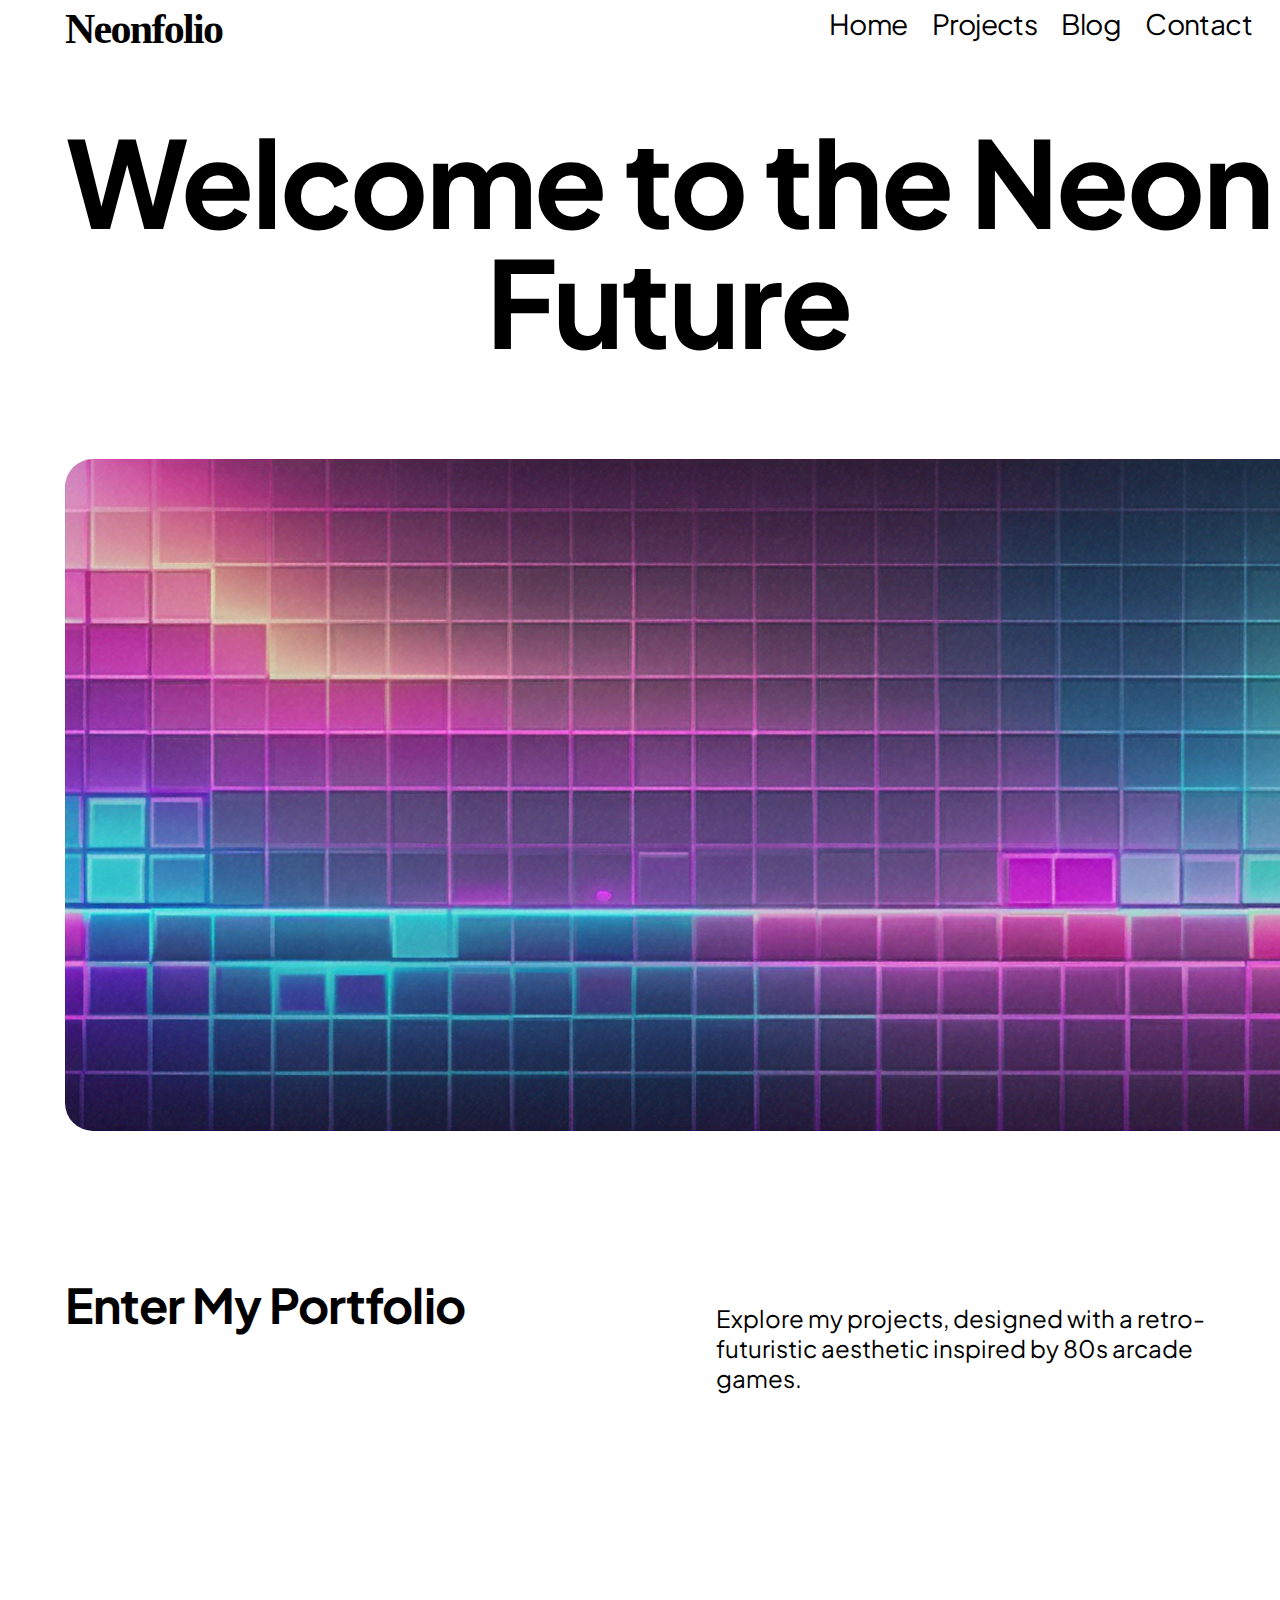
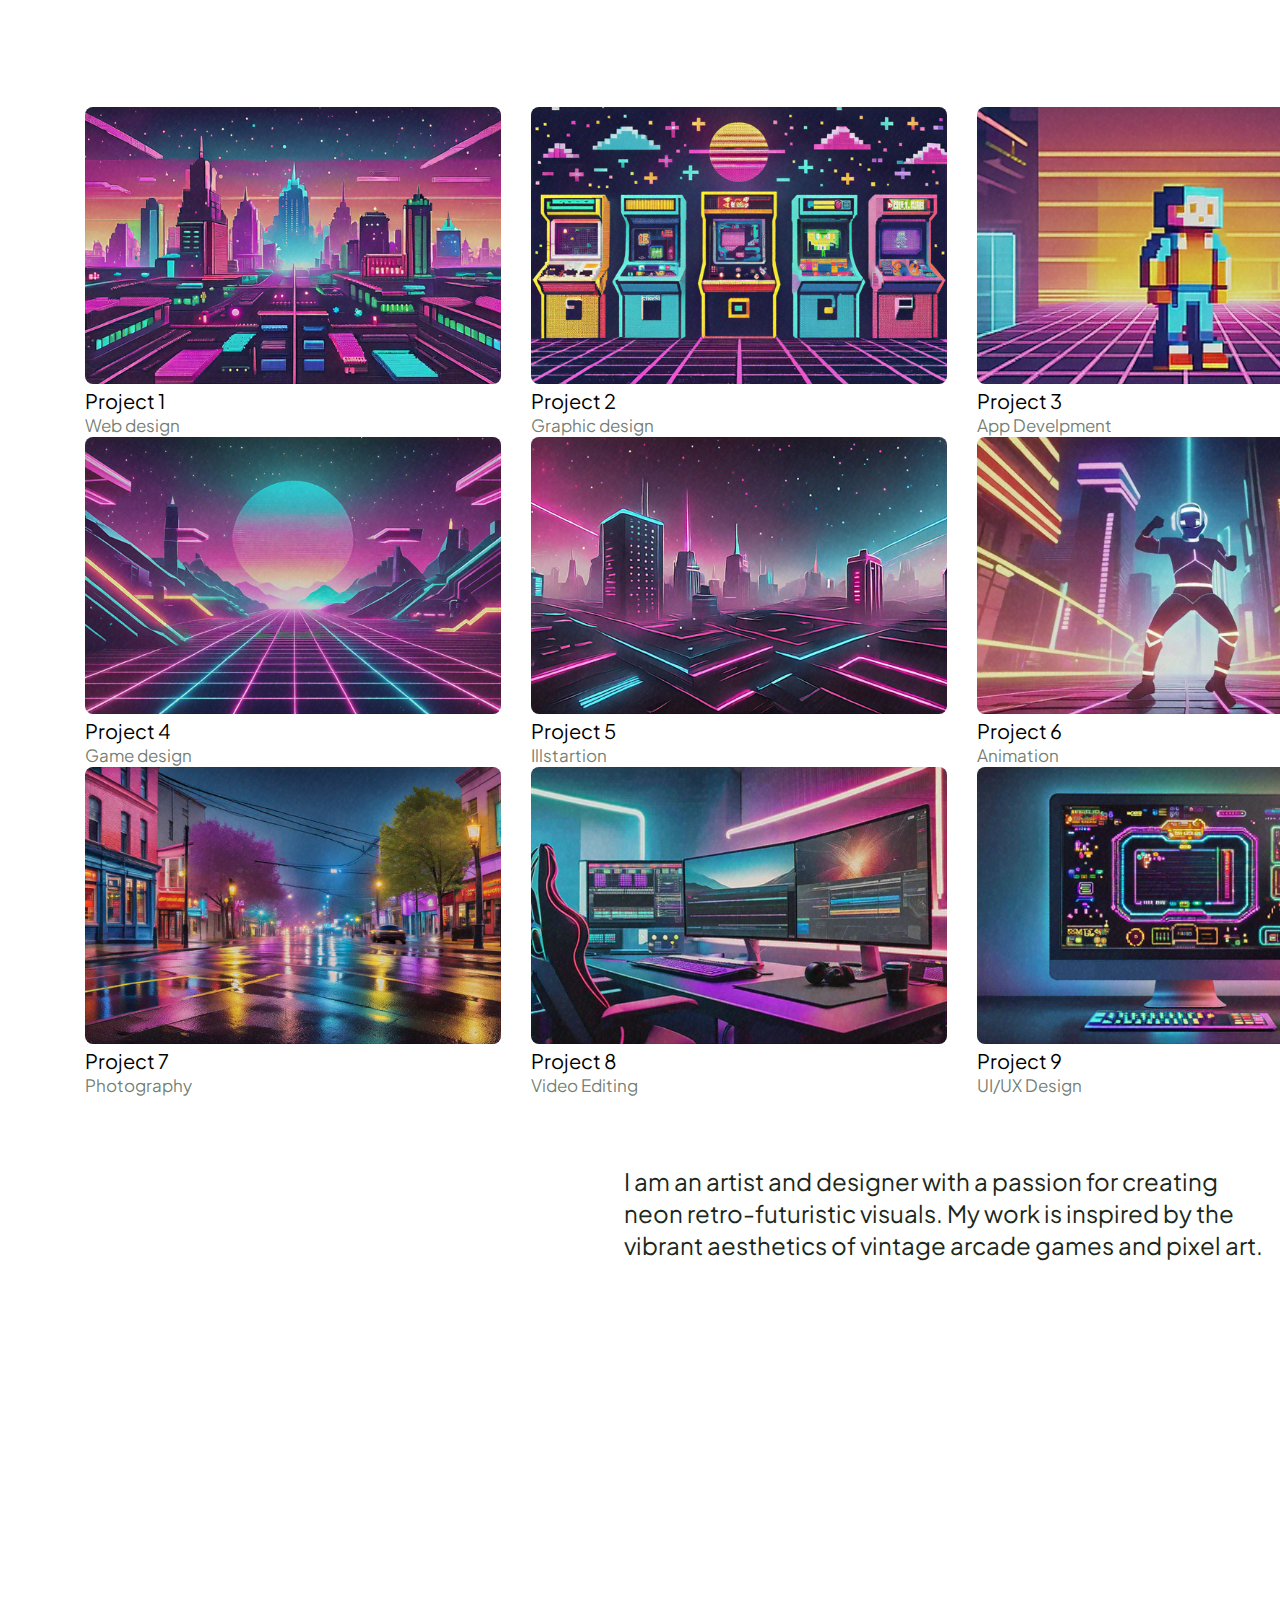
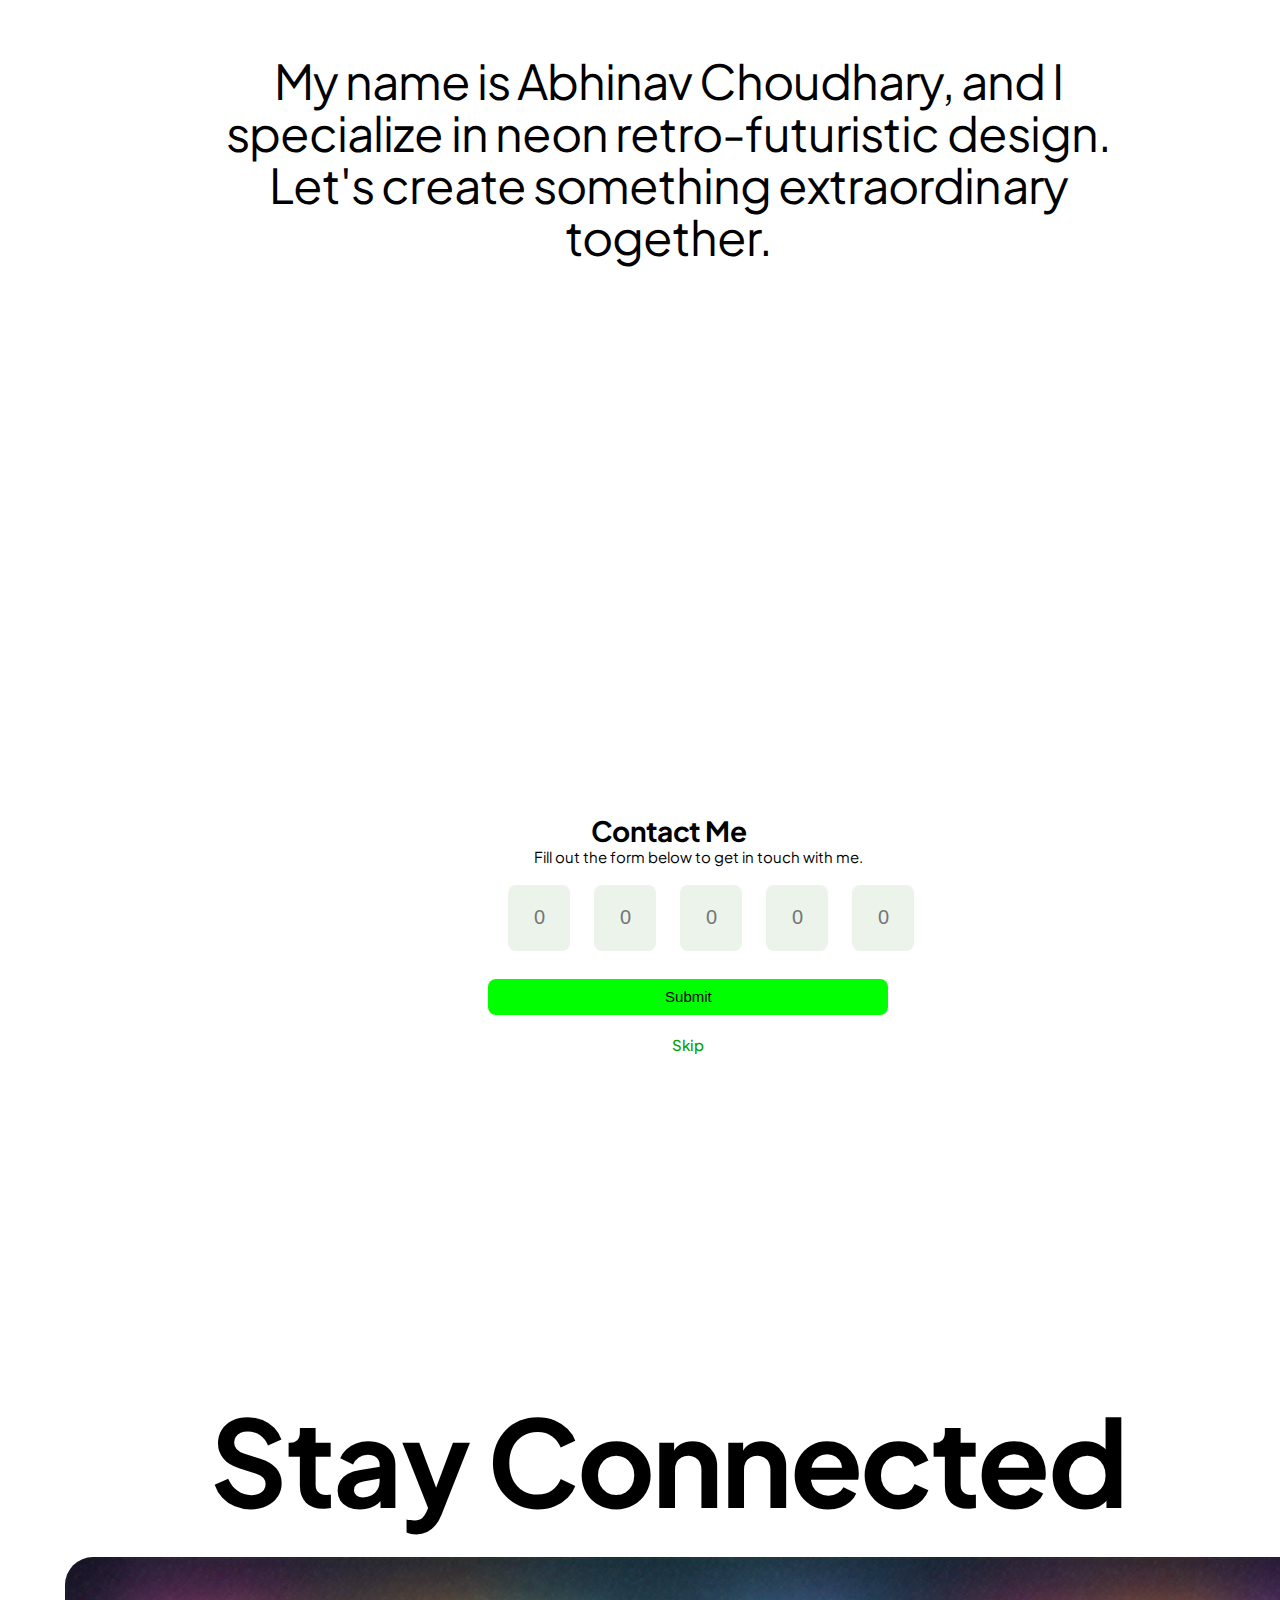
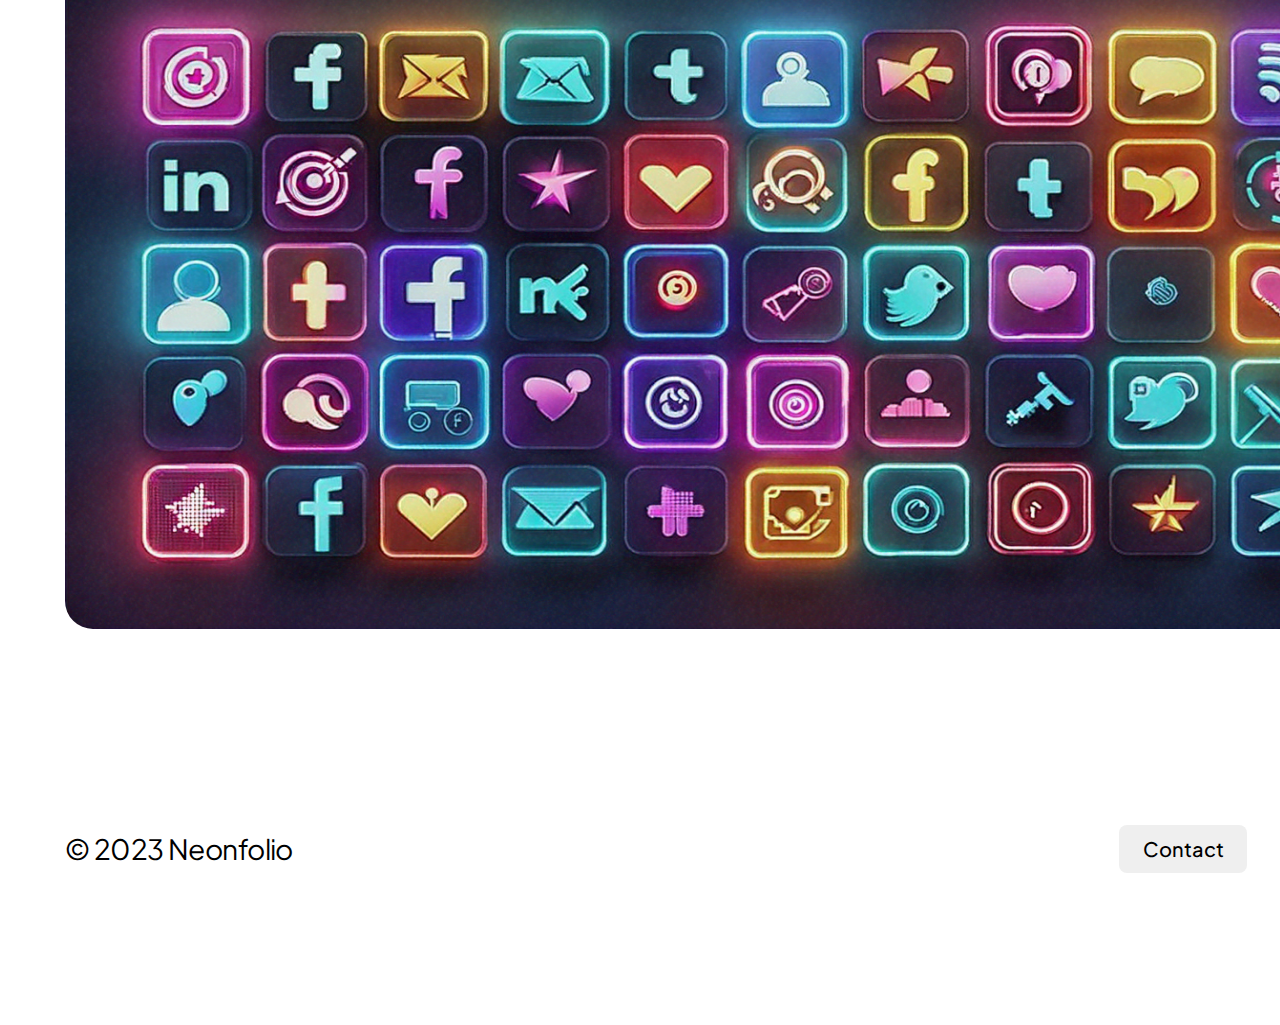
<file: index.html>
<!DOCTYPE html>
<html>
    <head>
        <link rel="stylesheet" href="project.css">
        <link href="https://fonts.googleapis.com/css2?family=Plus+Jakarta+Sans:wght@400;700&display=swap" rel="stylesheet">

    </head>
    <body>
    <div class="Main">    
        <div class="navigation">
            <div class="icon">
                <div class="neonfolio">Neonfolio</div>
            </div>
            <div class="links">
                <div class="nav">Home</div>
                <div class="nav">Projects</div>
                <div class="nav">Blog</div>
                <div class="nav">Contact</div>
            </div>
        </div>
        <div class="heading-section">
            <h1 class="heading">Welcome to the Neon Future</h1>
            <br>
            <img src="img1.png" class="img1">
        </div>
        <div id="first-descpt">
            <div class="container">
                <div class="portfolio">Enter My Portfolio</div>
                <div class="description">
                    <p>Explore my projects, designed with a retro-futuristic aesthetic inspired by 80s arcade games.</p>
                </div>
            </div>
        </div>
        <div class="project-flex">
            <div class="row1">
                <div class="projects">
                    <img src="pr 1.png">
                    <div class="project-name">Project 1</div>
                    <div class="project-despt">Web design</div>
                </div>
                <div class="projects">
                    <img src="pr 2.png">
                    <div class="project-name">Project 2</div>
                    <div class="project-despt">Graphic design</div>
                </div>
                <div class="projects">
                    <img src="pr 3.png">
                    <div class="project-name">Project 3</div>
                    <div class="project-despt">App Develpment</div>
                </div>
            </div>
            <div class="row2">
                <div class="projects">
                    <img src="pr 4.png">
                    <div class="project-name">Project 4</div>
                    <div class="project-despt">Game design</div>
                </div>
                <div class="projects">
                    <img src="pr 5.png">
                    <div class="project-name">Project 5</div>
                    <div class="project-despt">Illstartion</div>
                </div>
                <div class="projects">
                    <img src="pr 6.png">
                    <div class="project-name">Project 6</div>
                    <div class="project-despt">Animation</div>
                </div>
            </div>
            <div class="row3">
                <div class="projects">
                    <img src="pr 7.png">
                    <div class="project-name">Project 7</div>
                    <div class="project-despt">Photography</div>
                </div>
                <div class="projects">
                    <img src="pr 8.png">
                    <div class="project-name">Project 8</div>
                    <div class="project-despt">Video Editing</div>
                </div>
                <div class="projects">
                    <img src="pr 9.png">
                    <div class="project-name">Project 9</div>
                    <div class="project-despt">UI/UX Design</div>
                </div>
            </div>

        </div>
        <div class="text-para">
            <div class="text">
                I am an artist and designer with a passion for creating neon retro-futuristic visuals. My work is inspired by the vibrant aesthetics of vintage arcade games and pixel art.
            </div>
        </div>
        <div class="about">
            <div class="about-descpt">My name is Abhinav Choudhary, and I specialize in neon retro-futuristic design. Let's create something extraordinary together.</div>
        </div>
        <div class="overboarding">
            <div class="main-container">
                <div class="instruction-container">
                    <div class="contactme">
                        Contact Me
                    </div>
                    <div class="descpt">
                        Fill out the form below to get in touch with me.
                    </div>
                </div>
                <div class="input-container">
                    <input class="input" placeholder="0" >
                    <input class="input" placeholder="0">
                    <input class="input" placeholder="0">
                    <input class="input" placeholder="0">
                    <input class="input" placeholder="0">
                </div>
                <button class="submit">Submit</button>
                <div class="skip">Skip</div>
            </div>
        </div>
        <div class="landing-page">
            <div class="stay-connected">Stay Connected</div>
            <br>
            <img src="img 2.png" class="img2">
        </div>
        <div class="footer">
            <div class="footer-container">
                <div class="pagelink">
                    <div class="link-text">© 2023 Neonfolio</div>
                </div>
                <button class="contact-button">Contact</button>
            </div>
        </div>
    </div>
    </body>
</html>
</file>
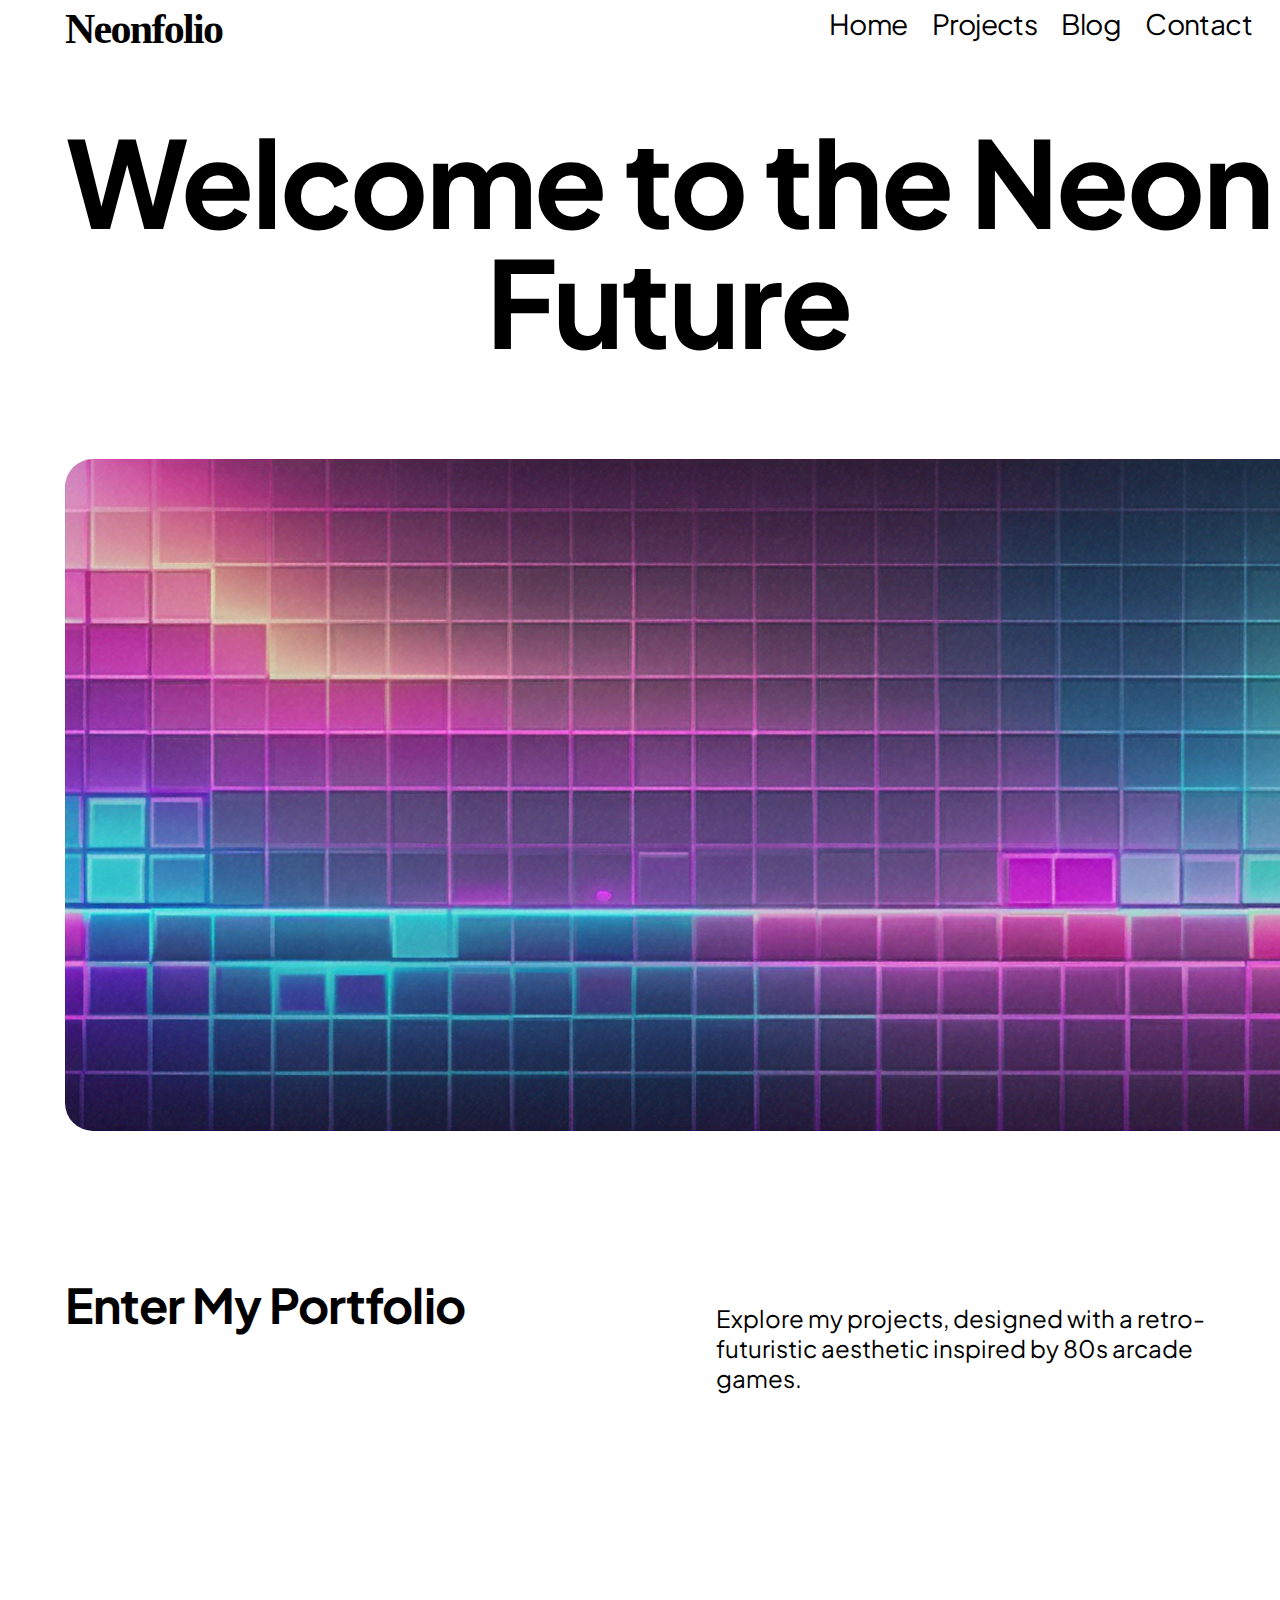
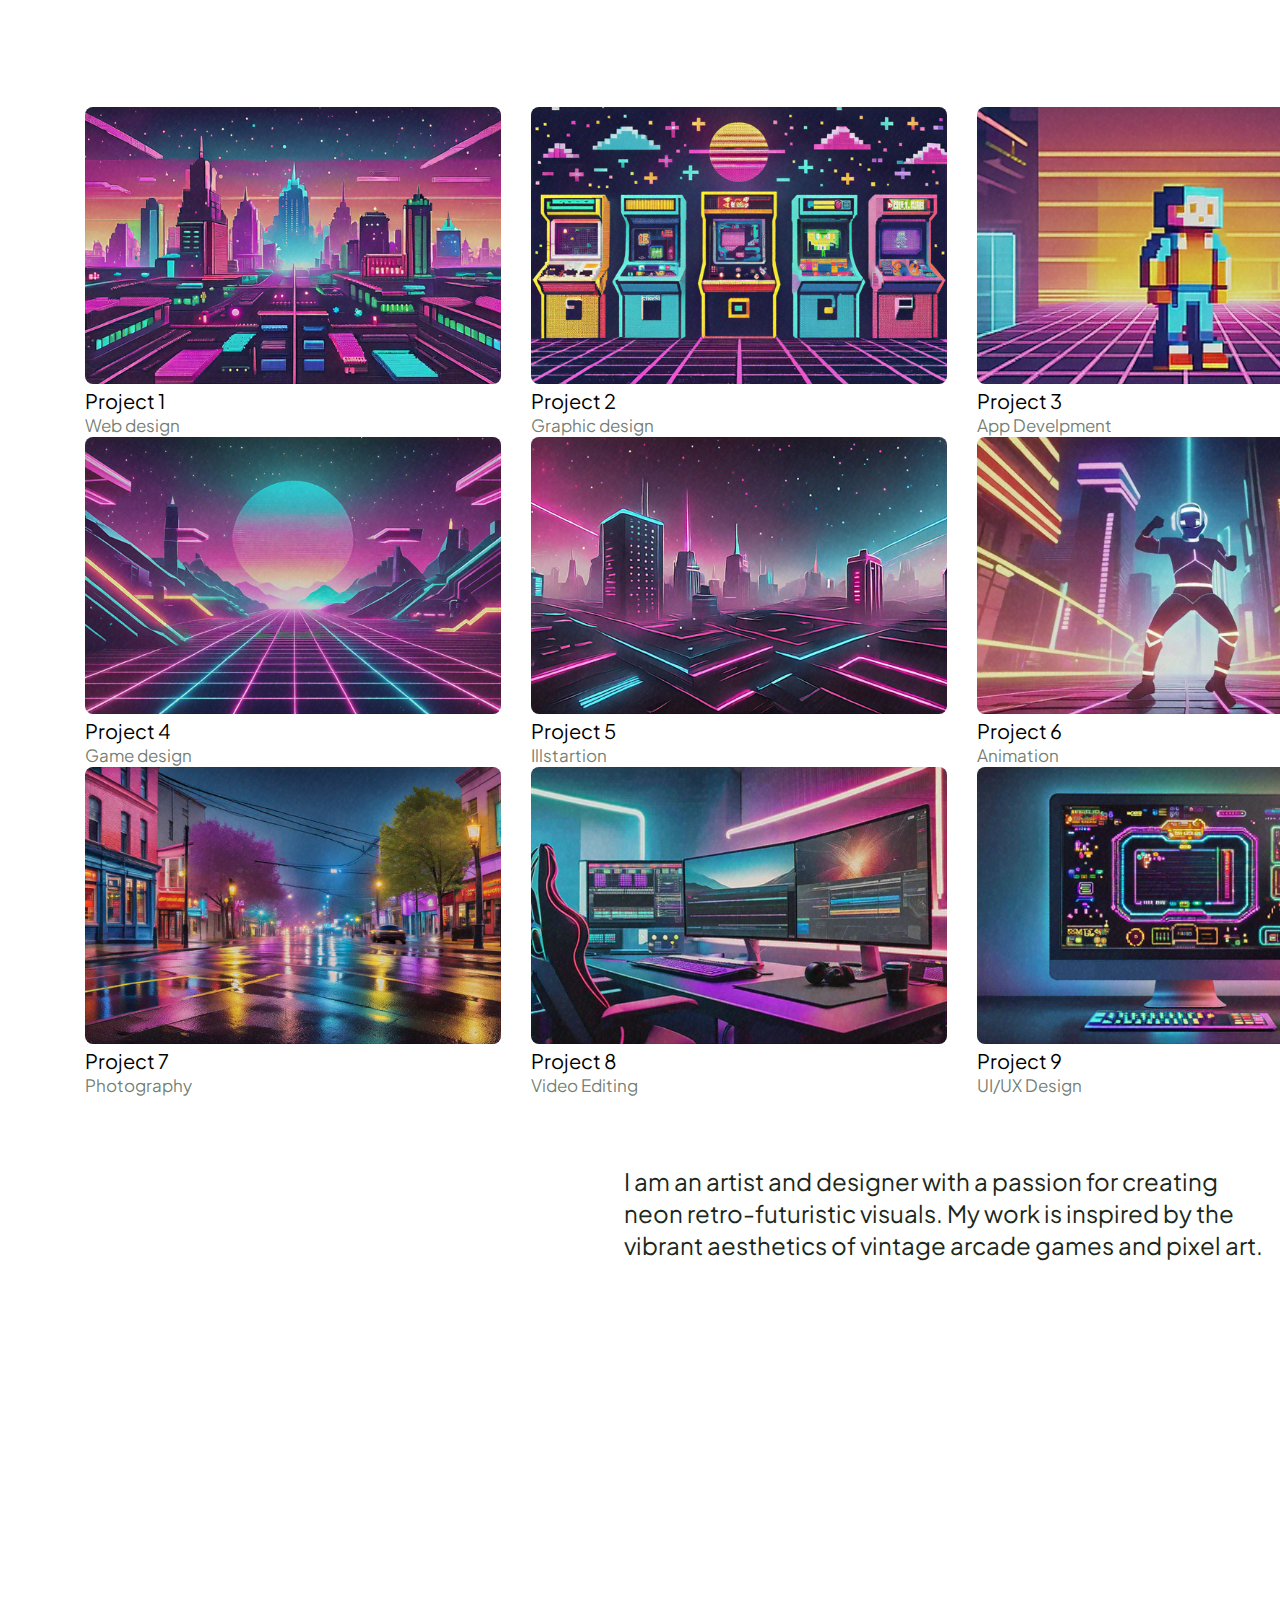
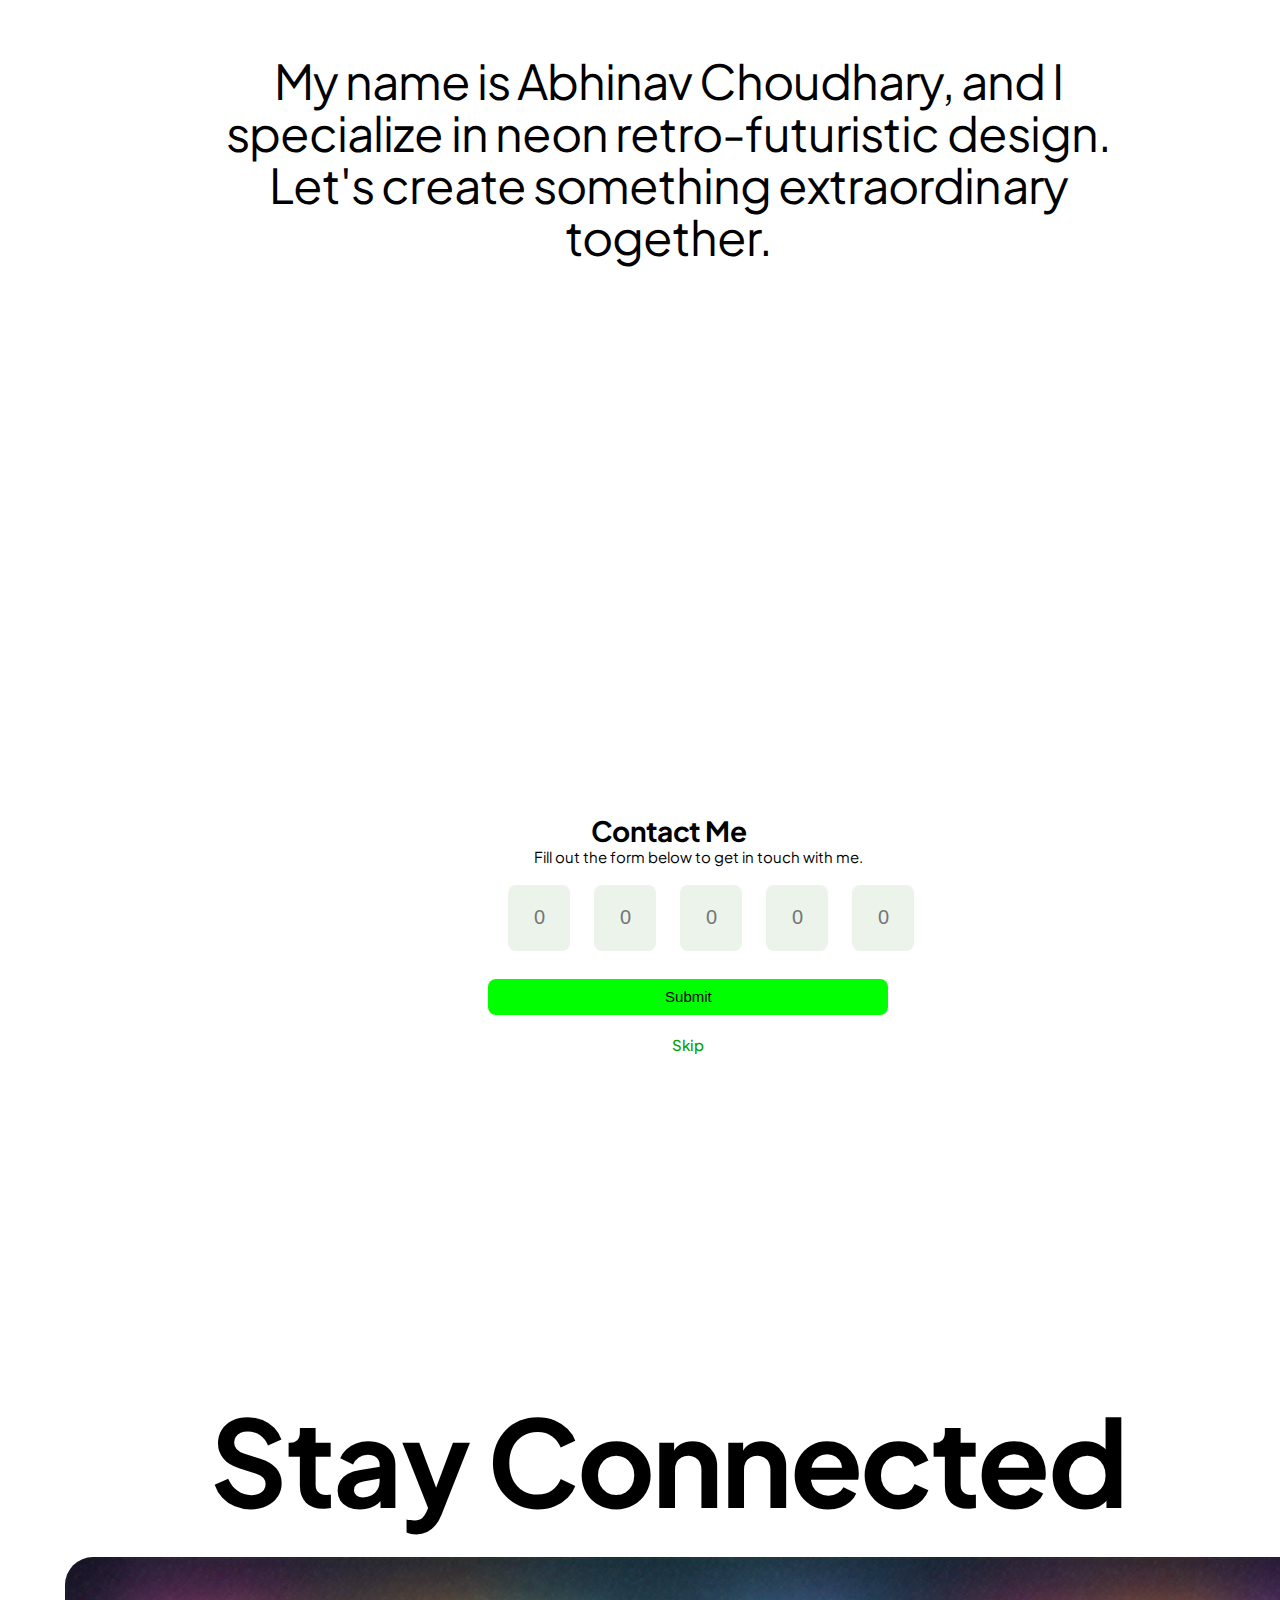
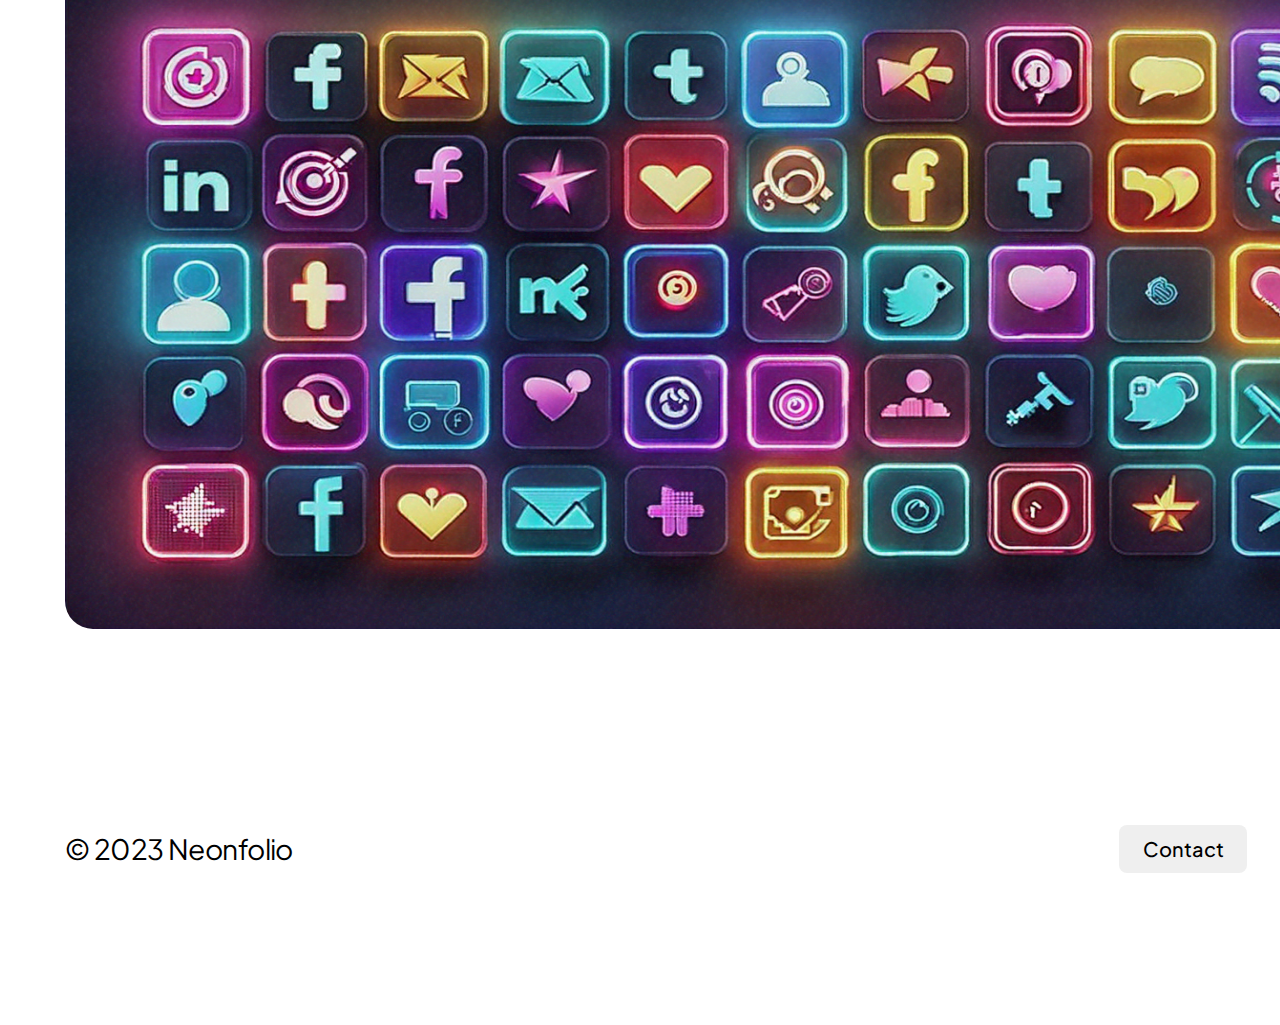
<file: project.html>
<!DOCTYPE html>
<html>
    <head>
        <link rel="stylesheet" href="project.css">
        <link href="https://fonts.googleapis.com/css2?family=Plus+Jakarta+Sans:wght@400;700&display=swap" rel="stylesheet">

    </head>
    <body>
    <div class="Main">    
        <div class="navigation">
            <div class="icon">
                <div class="neonfolio">Neonfolio</div>
            </div>
            <div class="links">
                <div class="nav">Home</div>
                <div class="nav">Projects</div>
                <div class="nav">Blog</div>
                <div class="nav">Contact</div>
            </div>
        </div>
        <div class="heading-section">
            <h1 class="heading">Welcome to the Neon Future</h1>
            <br>
            <img src="img1.png" class="img1">
        </div>
        <div id="first-descpt">
            <div class="container">
                <div class="portfolio">Enter My Portfolio</div>
                <div class="description">
                    <p>Explore my projects, designed with a retro-futuristic aesthetic inspired by 80s arcade games.</p>
                </div>
            </div>
        </div>
        <div class="project-flex">
            <div class="row1">
                <div class="projects">
                    <img src="pr 1.png">
                    <div class="project-name">Project 1</div>
                    <div class="project-despt">Web design</div>
                </div>
                <div class="projects">
                    <img src="pr 2.png">
                    <div class="project-name">Project 2</div>
                    <div class="project-despt">Graphic design</div>
                </div>
                <div class="projects">
                    <img src="pr 3.png">
                    <div class="project-name">Project 3</div>
                    <div class="project-despt">App Develpment</div>
                </div>
            </div>
            <div class="row2">
                <div class="projects">
                    <img src="pr 4.png">
                    <div class="project-name">Project 4</div>
                    <div class="project-despt">Game design</div>
                </div>
                <div class="projects">
                    <img src="pr 5.png">
                    <div class="project-name">Project 5</div>
                    <div class="project-despt">Illstartion</div>
                </div>
                <div class="projects">
                    <img src="pr 6.png">
                    <div class="project-name">Project 6</div>
                    <div class="project-despt">Animation</div>
                </div>
            </div>
            <div class="row3">
                <div class="projects">
                    <img src="pr 7.png">
                    <div class="project-name">Project 7</div>
                    <div class="project-despt">Photography</div>
                </div>
                <div class="projects">
                    <img src="pr 8.png">
                    <div class="project-name">Project 8</div>
                    <div class="project-despt">Video Editing</div>
                </div>
                <div class="projects">
                    <img src="pr 9.png">
                    <div class="project-name">Project 9</div>
                    <div class="project-despt">UI/UX Design</div>
                </div>
            </div>

        </div>
        <div class="text-para">
            <div class="text">
                I am an artist and designer with a passion for creating neon retro-futuristic visuals. My work is inspired by the vibrant aesthetics of vintage arcade games and pixel art.
            </div>
        </div>
        <div class="about">
            <div class="about-descpt">My name is Abhinav Choudhary, and I specialize in neon retro-futuristic design. Let's create something extraordinary together.</div>
        </div>
        <div class="overboarding">
            <div class="main-container">
                <div class="instruction-container">
                    <div class="contactme">
                        Contact Me
                    </div>
                    <div class="descpt">
                        Fill out the form below to get in touch with me.
                    </div>
                </div>
                <div class="input-container">
                    <input class="input" placeholder="0" >
                    <input class="input" placeholder="0">
                    <input class="input" placeholder="0">
                    <input class="input" placeholder="0">
                    <input class="input" placeholder="0">
                </div>
                <button class="submit">Submit</button>
                <div class="skip">Skip</div>
            </div>
        </div>
        <div class="landing-page">
            <div class="stay-connected">Stay Connected</div>
            <br>
            <img src="img 2.png" class="img2">
        </div>
        <div class="footer">
            <div class="footer-container">
                <div class="pagelink">
                    <div class="link-text">© 2023 Neonfolio</div>
                </div>
                <button class="contact-button">Contact</button>
            </div>
        </div>
    </div>
    </body>
</html>
</file>
<file: project.css>
.Main{
    padding-left: 4.5%;
}
.navigation{
    display: flex;
    justify-content: space-between;
}
.icon{
    display: flex;
    width: Hug (165px)px;
    height: Fixed (48px)px;
    gap: 12px;
    justify-self: start;
}
.neonfolio{
    display: flex;
    font-family: Source Serif 4;
    font-size: 42px;
    font-weight: 600;
    line-height: 42px;
    letter-spacing: -0.04em;
    text-align: left;
    justify-content:left;
    width: 165px;
    height: 28px;
}
.links{
    width: 453px;
    height: 32px;
}
.nav{
    display: inline;
    font-family: Plus Jakarta Sans;
    font-size: 28px;
    font-weight: 400;
    line-height: 32px;
    letter-spacing: -0.02em;
    text-align: left;
    width: 80px;
    height: 32px;
    padding: 10px;
}
.nav:hover{
    text-decoration: underline;
    cursor: pointer;
    font-size: 30px;
}
.heading{
    font-family: Plus Jakarta Sans;
    font-size: 120px;
    font-weight: 700;
    line-height: 120px;
    letter-spacing: -0.02em;
    text-align: center;
}
.img1{ 
    width: 1344px;
    height: 672px;
    border-radius: 28px;
    border: 1.5px 0px 0px 0px;
    text-align: center;
}
#first-descpt{
    width: 1,344px;
    height: 360px;
    padding: 96px 0px 96px 0px;
    gap: 96px;
    border: 0px 0px 1.5px 0px;
}
.container{
    display: flex;
    width: 1,344px;
    height: 168px;
    padding: 48px 0px 48px 0px;
    gap: 96px;
    justify-content: space-between;
}
.portfolio{
    font-family: Plus Jakarta Sans;
    font-size: 48px;
    font-weight: 700;
    line-height: 52px;
    letter-spacing: -0.02em;
    text-align: left;
    width: 624px;
    height: 52px;
}
.description{
    font-family: Plus Jakarta Sans;
    font-size: 24px;
    font-weight: 400;
    text-align: left;
    width: 624px;
    height: 64px;
}
.project-flex{
    margin: 20px;
}
.row1, .row2, .row3{
    display: flex;
    gap:30px;
}
img{
    width: 416px;
    height: 277px;
    border-radius: 8px;
    border: 1.5px;
    /* width: 100%; */
}
.project-name{
    font-family: Plus Jakarta Sans;
    font-size: 20px;
    font-weight: 400;
    text-align: left;
}
.project-despt{
    font-family: Plus Jakarta Sans;
    font-size: 17px;
    font-weight: 400;
    line-height: 24px;
    text-align: left;
    color:rgba(20, 46, 20, 0.62);
}
.text-para{
    display: flex;
    width: 1,344px;
    height: 250px;
    padding: 48px 0px 48px 0px;
    gap: 48px;
    justify-content: end;
}
.text{
    font-family: Plus Jakarta Sans;
    font-size: 24px;
    font-weight: 400;
    line-height: 32px;
    text-align: left;
    width: 648px;
    height: 154px;
    color:rgba(27, 40, 27, 1);
}
.about{
    display: flex;
    width: 1,344px;
    height: 348px;
    padding: 96px 0px 96px 0px;
    border: 0px 0px 1.5px 0px;
    justify-content: center;
    align-items: center;

}
.about-descpt{
    font-family: Plus Jakarta Sans;
    font-size: 48px;
    font-weight: 400;
    line-height: 52px;
    letter-spacing: -0.02em;
    text-align: center;
    width: 900px;
    height: 156px;
    max-width: 900px;
}
.overboarding{
    display: flex;
    width: 1,344px;
    height: 700px;
    min-height: 700px;
    padding: 200px 0px 0px 0px;
    gap: 48px;
    justify-content: center;
    align-items: center;
}
.main-container{
    width: 400px;
    height: 276px;
    gap: 32px;
}
.instruction-container{
    width: 400px;
    height: 60px;
    gap: 8px;
}
.contactme{
    display: flex;
    justify-content: center;
    font-family: Plus Jakarta Sans;
    font-size: 28px;
    font-weight: 700;
    line-height: 32px;
    letter-spacing: -0.02em;
    text-align: center;
}
.descpt{
    display: flex;
    justify-content: center;
    font-family: Plus Jakarta Sans;
    font-size: 15px;
    font-weight: 400;
    line-height: 20px;
    text-align: center;
    margin-bottom: 20px;
    width: 400px;
    height: 20px;
    margin-left: 30px;
}
.input-container{
    width: 600px;
    height: 64px;
    padding: 10px;
    margin-left: 20px;
 }
 .input{
    width: 30px;
    height: 50px;
    padding: 8px 16px 8px 16px;
    border-radius: 8px;
    border: none;
    background: rgba(37, 126, 37, 0.09);
    margin-left: 10px;
    margin-right: 10px;
    font-size: 20px;
    text-align: center;
} 
.submit{
    width: 100%;
    height: 36px;
    padding: 8px 16px 8px 16px;
    border-radius: 8px;
    background-color:rgba(0, 255, 0, 1);
    margin: 20px;
    border: none;
    font-size: 15px;
}
.submit:hover{
    cursor: pointer;
}
.submit:active{
    opacity: 0.5;
}
.skip{
    display: flex;
    justify-content: center;
    font-family: Plus Jakarta Sans;
    font-size: 15px;
    font-weight: 500;
    line-height: 20px;
    text-align: left;
    color: rgba(0, 161, 0, 1);
    margin-left: 40px;
}
.skip:hover{
    cursor: pointer;
    font-size: 20px;
}
.skip:active{
    opacity: 0.5;
}
.landing-page{
    width: 1,344px;
    height: 1,032px;
    padding: 96px 0px 96px 0px;
    gap: 48px;
    border: 0px 0px 1.5px 0px;
}
.stay-connected{
    font-family: Plus Jakarta Sans;
    font-size: 120px;
    font-weight: 700;
    line-height: 120px;
    letter-spacing: -0.02em;
    text-align: center;
    font-family: Plus Jakarta Sans;
    font-size: 120px;
    font-weight: 700;
    line-height: 120px;
    letter-spacing: -0.02em;
    text-align: center;
    margin-bottom: 20px;
}
.img2{
    width: 1344px;
    height: 672px;
    gap: 0px;
    border-radius: 28px;
    border: 1.5px 0px 0px 0px;
}
.footer{
    width: 1,344px;
    height: 168px;
    padding: 96px 0px 24px 0px;
    gap: 24px;
    border: 1.5px 0px 0px 0px;
}
.footer-container{
    display: flex;
    width: 1,344px;
    height: 48px;
    gap: 0px;
    justify-content: space-between;
    align-items: center;
}
.page-link{
    width: 230px;
    height: 32px;
}
.link-text{
    font-family: Plus Jakarta Sans;
    font-size: 28px;
    font-weight: 400;
    line-height: 32px;
    letter-spacing: -0.02em;
    text-align: left;
}
.contact-button{
    font-family: Plus Jakarta Sans;
    font-size: 20px;
    font-weight: 500;
    line-height: 24px;
    text-align: left;
    width: 128px;
    height: 48px;
    padding: 12px 24px 12px 24px;
    border-radius: 8px;
    border: 1.5px;
    margin-right: 25px;
    cursor: pointer;
}
.contact-button:active{
    opacity: 0.5;
}

@media (max-width: 1024px) {
    .heading {
        font-size: 7vw;
    }
    .projects {
        flex-basis: calc(100% / 3 - 20px);
    }
}
@media screen and (max-width: 1024px) {
    .Main {
        padding-left: 2%;
        padding-right: 2%;
    }

    .heading {
        font-size: 80px;
        line-height: 90px;
    }

    .img1, .img2 {
        width: 100%;
        height: auto;
    }

    .navigation {
        flex-direction: column;
        align-items: center;
        gap: 20px;
    }

    .links {
        width: 100%;
        text-align: center;
    }

    .nav {
        font-size: 24px;
        padding: 8px;
    }

    .portfolio {
        font-size: 36px;
        width: 100%;
    }

    .container {
        flex-direction: column;
        gap: 30px;
        height: auto;
    }

    .description {
        width: 100%;
    }

    .project-flex {
        margin: 10px;
    }

    .row1, .row2, .row3 {
        flex-direction: column;
        gap: 20px;
    }

    .projects img {
        width: 100%;
        height: auto;
    }

    .text-para {
        height: auto;
        padding: 24px 0;
    }

    .text {
        width: 100%;
        height: auto;
    }

    .about-descpt {
        font-size: 36px;
        width: 100%;
        height: auto;
    }

    .stay-connected {
        font-size: 80px;
        line-height: 90px;
    }
}

/* Mobile Styles (up to 767px) */
@media screen and (max-width: 767px) {
    .heading {
        font-size: 48px;
        line-height: 56px;
    }

    .neonfolio {
        font-size: 32px;
    }

    .nav {
        font-size: 20px;
        padding: 5px;
    }

    .portfolio {
        font-size: 28px;
    }

    .description {
        font-size: 18px;
    }

    .project-name {
        font-size: 18px;
    }

    .project-despt {
        font-size: 15px;
    }

    .text {
        font-size: 18px;
        line-height: 26px;
    }

    .about-descpt {
        font-size: 28px;
        line-height: 36px;
        padding: 20px;
    }

    .overboarding {
        padding: 100px 0px 0px 0px;
    }

    .main-container {
        width: 90%;
    }

    .instruction-container {
        width: 100%;
    }

    .input-container {
        width: 100%;
        margin-left: 0;
        display: flex;
        justify-content: center;
    }

    .input {
        width: 25px;
        height: 40px;
        margin: 0 5px;
    }

    .stay-connected {
        font-size: 48px;
        line-height: 56px;
    }

    .footer-container {
        flex-direction: column;
        gap: 20px;
        text-align: center;
    }

    .link-text {
        font-size: 20px;
    }

    .contact-button {
        margin-right: 0;
    }
}
</file>
